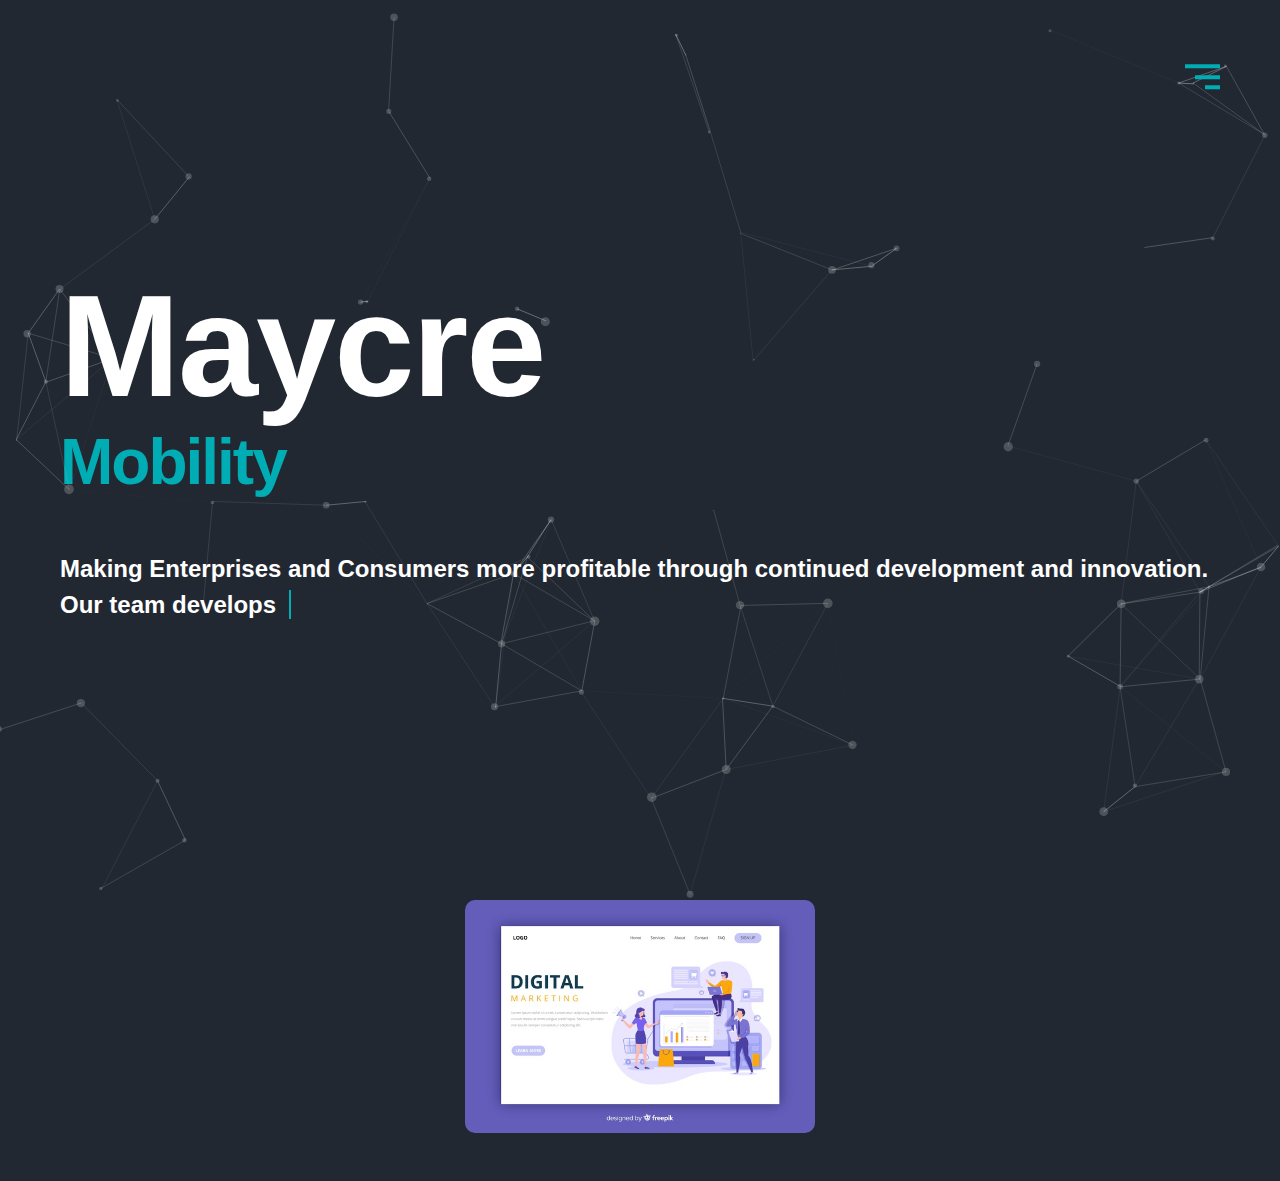
<file: index.html>
<!DOCTYPE html >
<html lang="en">
<head>
    <meta charset="utf-8">
    <meta name="viewport" content="width=device-width, initial-scale=1">
    <link rel="stylesheet" href="./css/bootstrap.min.css">
    <link rel="stylesheet" href="./css/index.css">
</head>
<body>
    <div id="wrapper">

        <div class="menu-toggler">
            <div class="circle menu-icon">
              <span class="line top"></span>
              <span class="line middle"></span>
              <span class="line bottom"></span>
            </div>
        </div>
        <div class="menu">
            <div class="row h-100">
                <div class="col-lg-6">
                    <div class="items">
                        <ul>
                            <li><a href="./index.html">Home</a></li>
                            <li><a href="./about.html">About Us</a></li>
                            <li><a href=""> Contact Us</a></li>
                        </ul>
                    </div>
                </div>
            </div>
            
        </div>

        <div class="main-title">
            <div>
                <h1>Maycre</h1>
                <p>Making Enterprises and Consumers more profitable through continued development and innovation.  <br/>
                Our team develops &nbsp;<span id="typed" class="font-weight-bold"></span><span class="cursor"></span></p>
            </div>
        </div>     

        <section>
            <div class="container mb-5">
                <div class="row justify-content-center">
                    <div class="col-lg-4">
                        <a class="work" href="./grocerydistrict.html">
                            <img src="./img/proj1.jpg" alt="">
                            <div class="description">
                                <h5>GroceryDistrict</h5>
                                <p>Ecommerce</p>
                            </div>
                        </a>
                    </div>
                </div>
            </div>
        </section>
    </div>
    <div  id="particles-js"></div>

    <script src="./js/jquery-3.4.1.min.js"></script>
    <script src="./js/bootstrap.min.js"></script>
    <script src="./js/popper.min.js"></script>
    <script src="./js/typingEffect.js"></script>
    <script src="./js/particles/particles.min.js"></script>
    <script src="./js/particles/app.js"></script>
    <script>
        $(document).ready(function(){

            $('.menu-toggler').on('click',function(){
                $('.menu-icon').toggleClass('close-btn');
                $('.menu').toggleClass('active');
                $(this).toggleClass('position-fixed');
            });

        });
        
        $('#typed').typing({
            strings: ['E-commerce Websites.','Blog Sites.','Personal Websites.'],
            color:'#00adb5',
            typingColor:'#00adb5',
            stringStartDelay: 0,
            loopCount: 999,
            cursorChar: '<span style="border:1.5px solid #00adb5" />',
            typingOpacity: '0',
            typeDelay: 70,
        });
    </script>
</body>
</html>
</file>
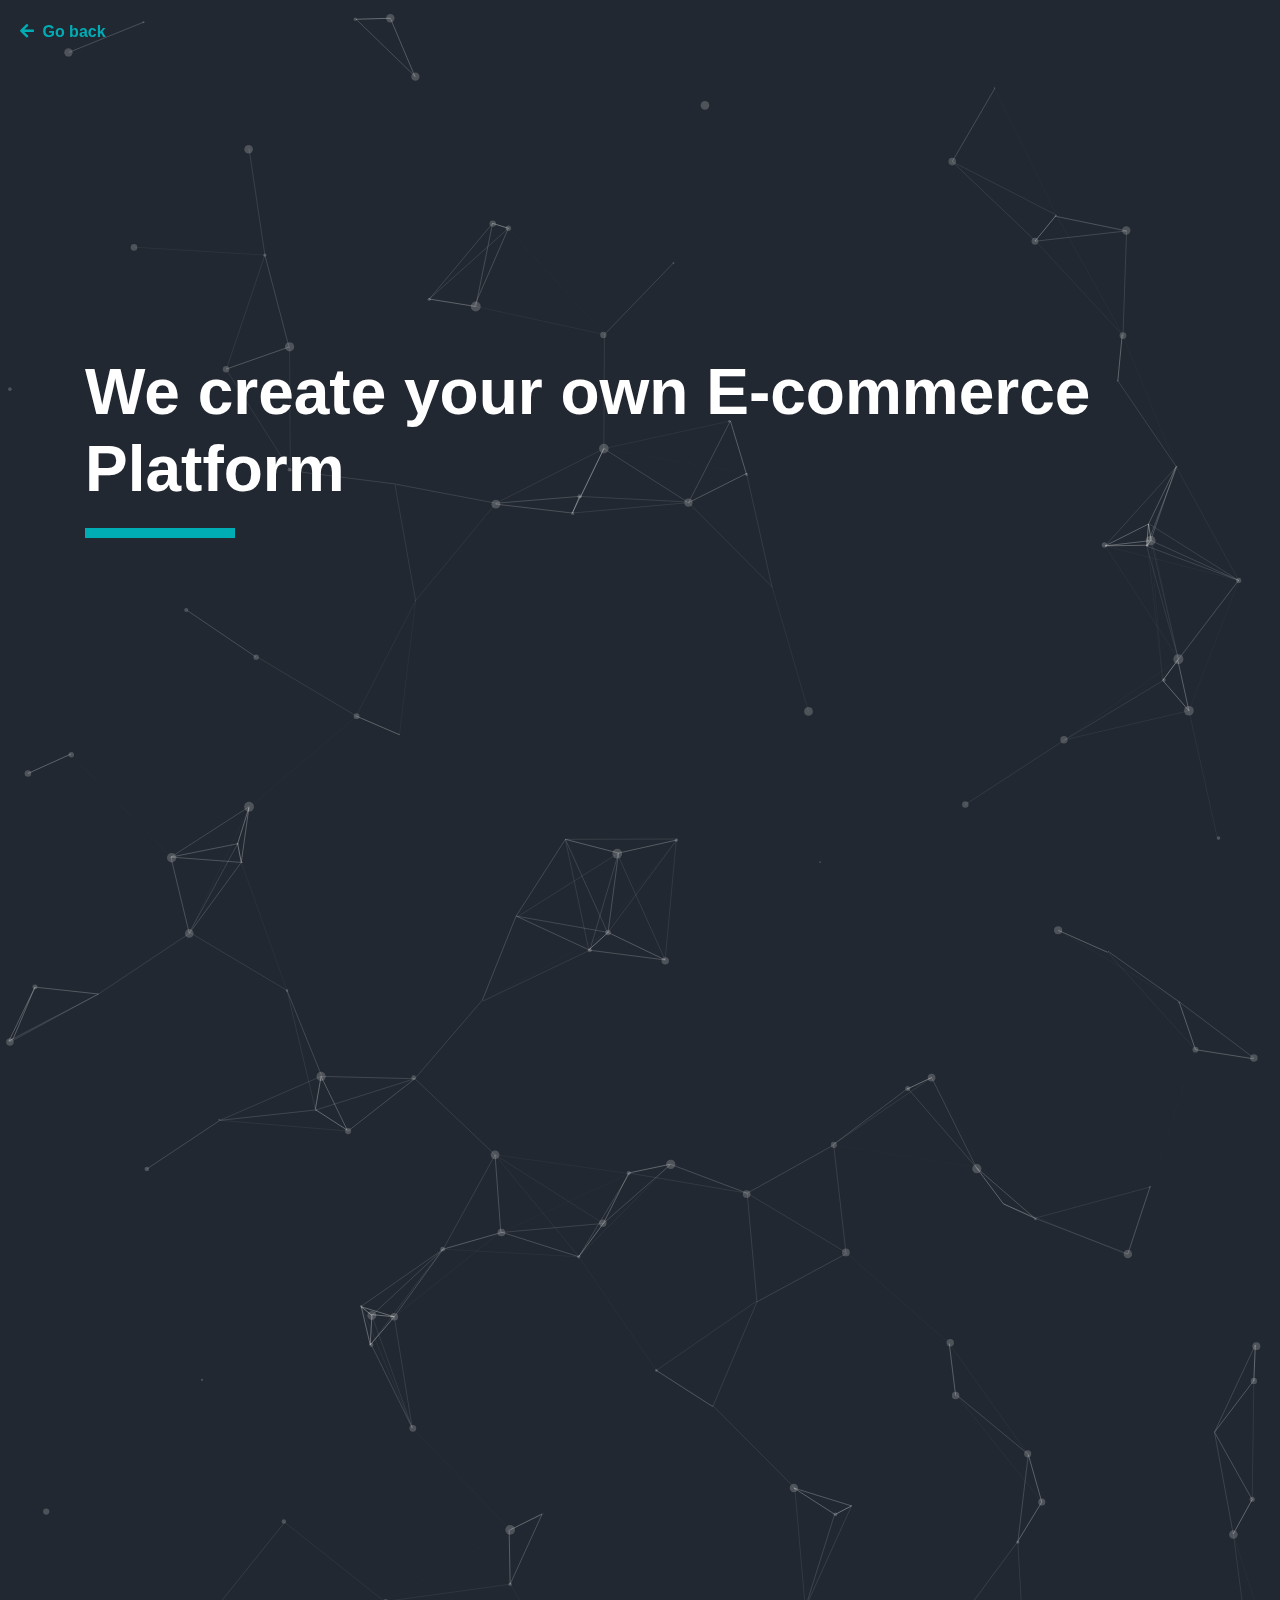
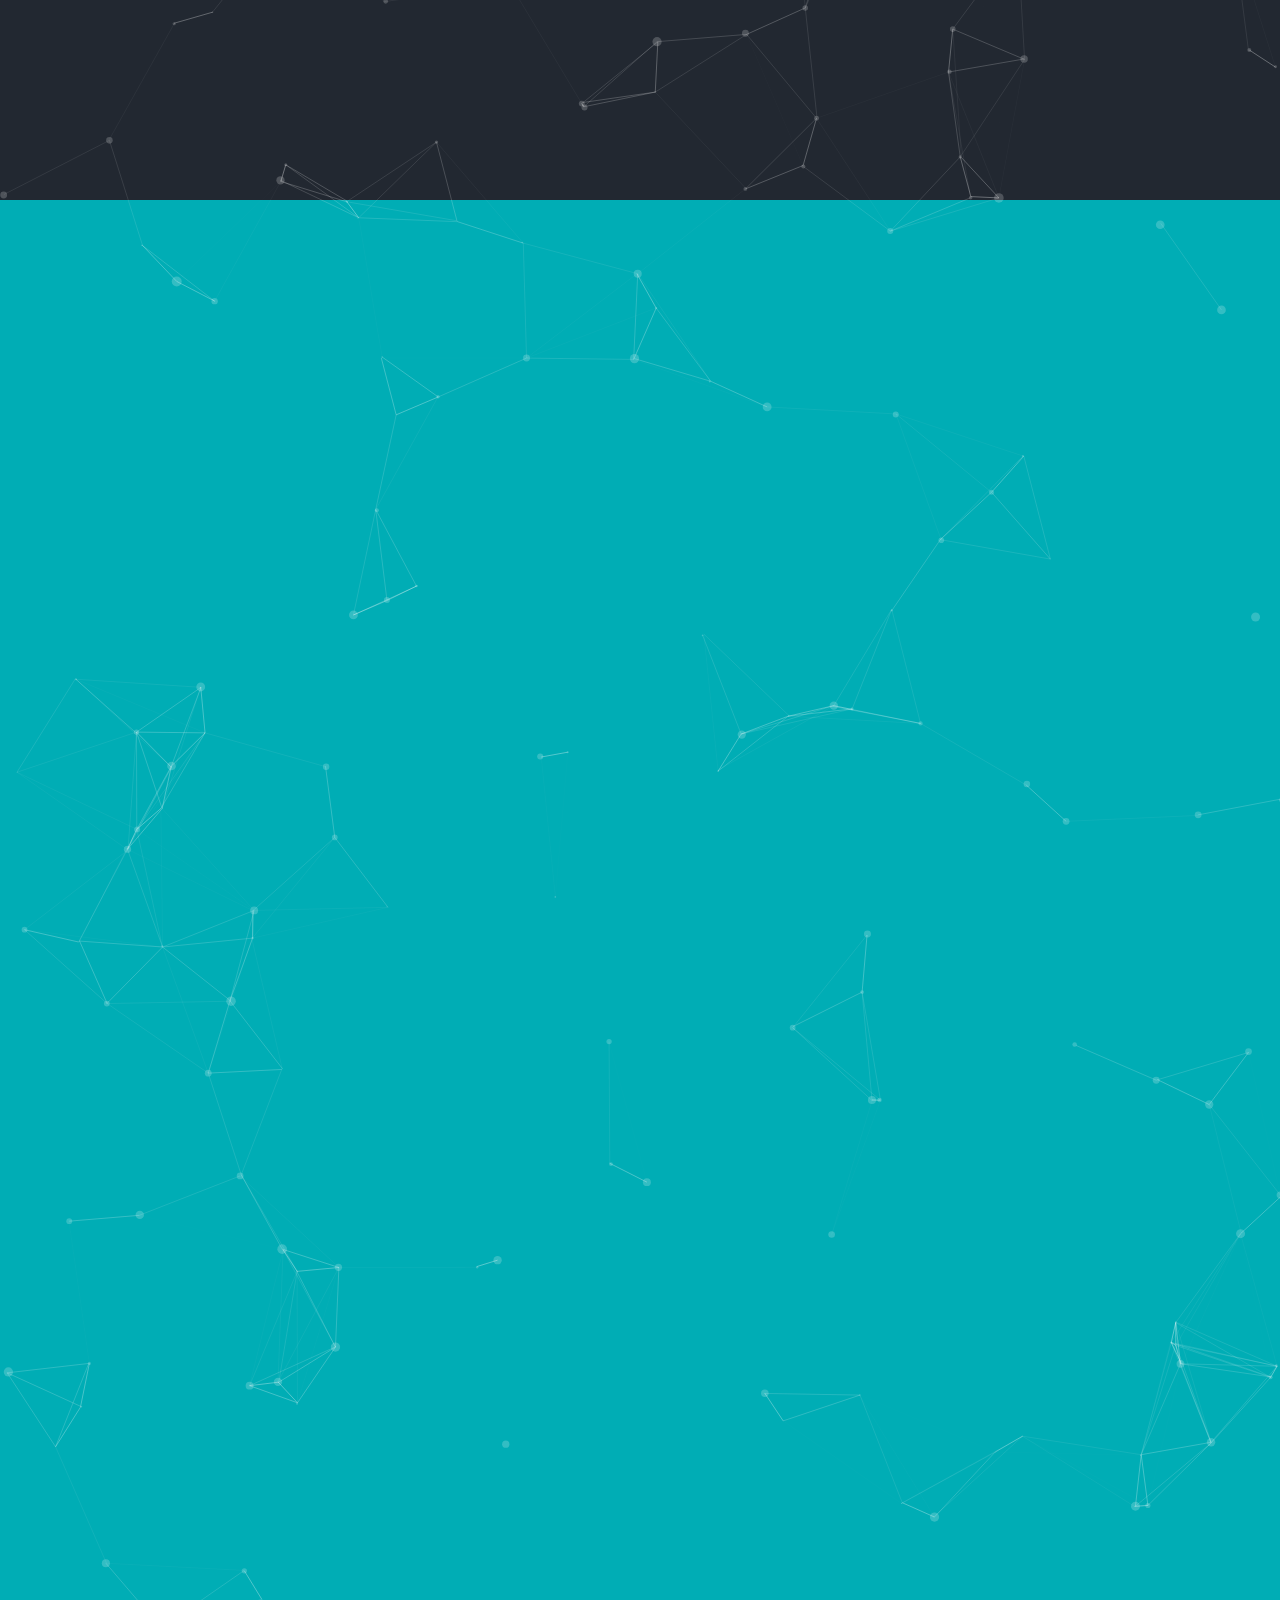
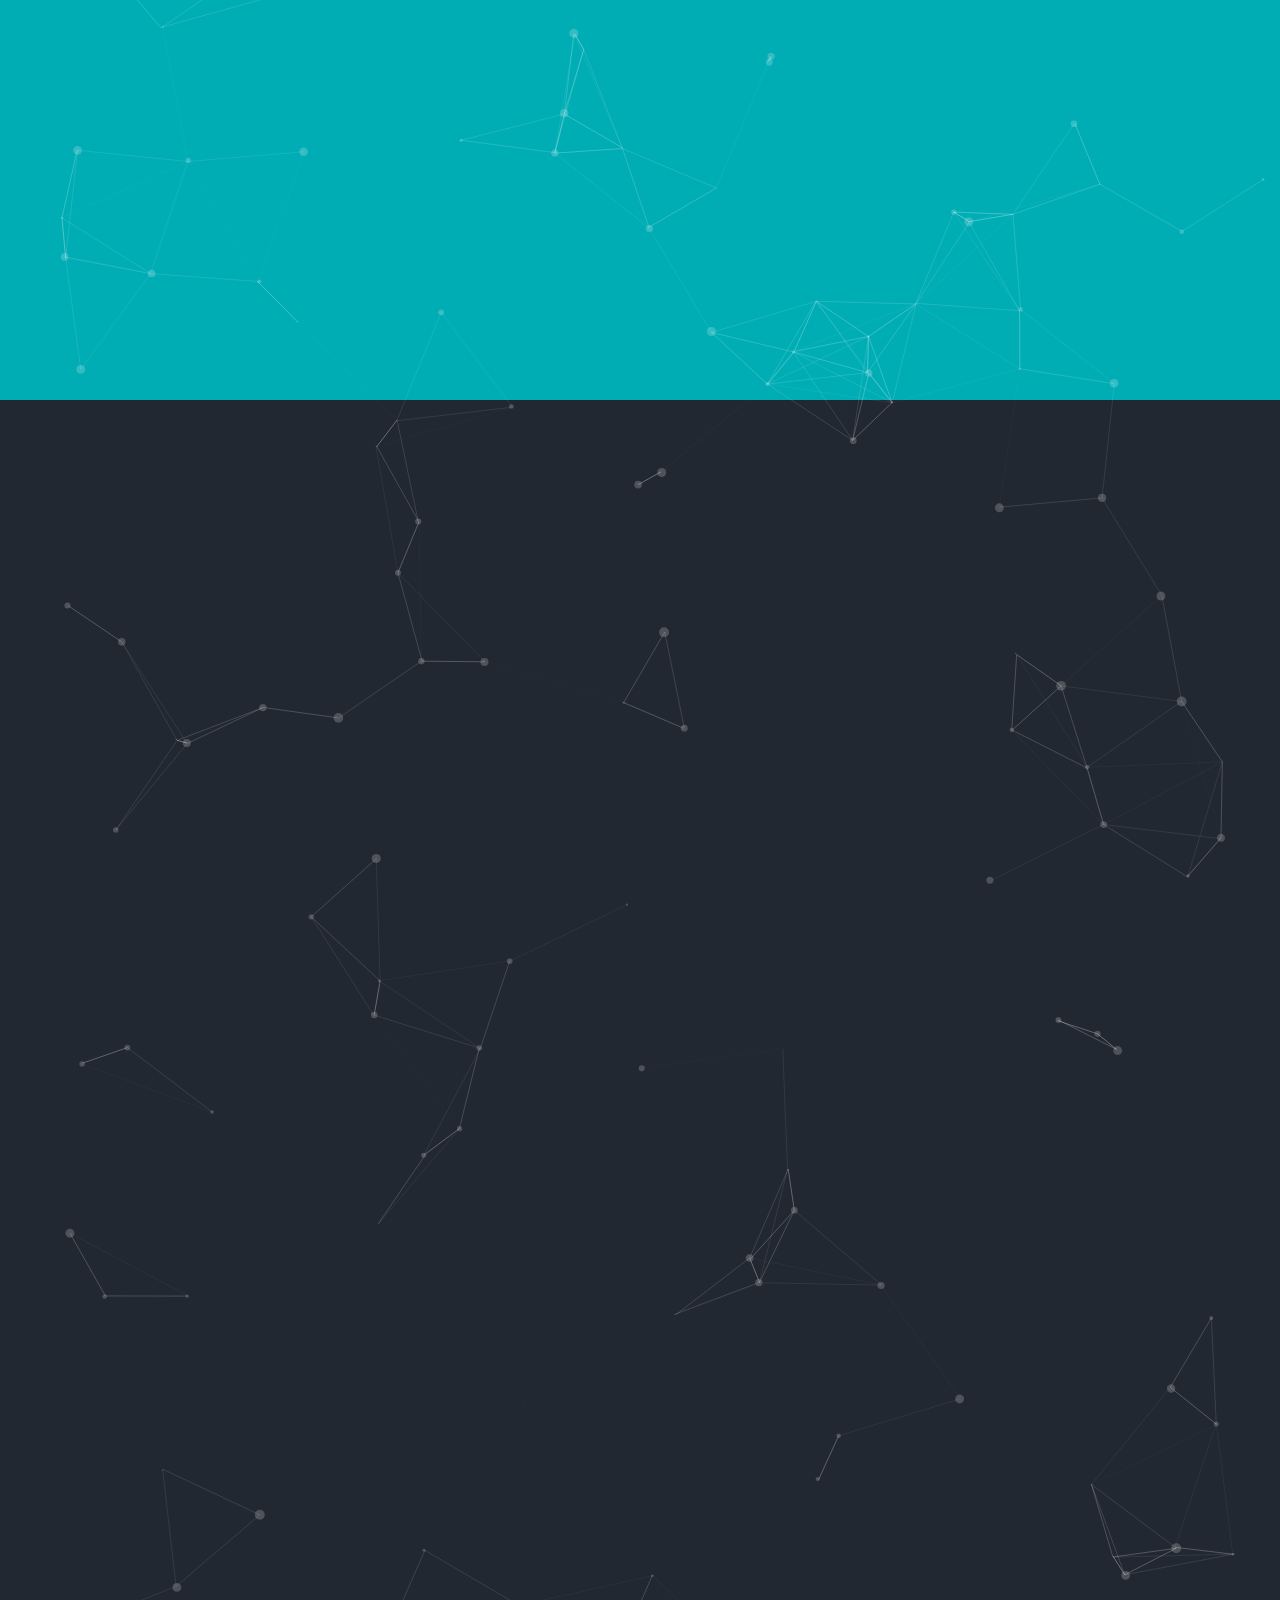
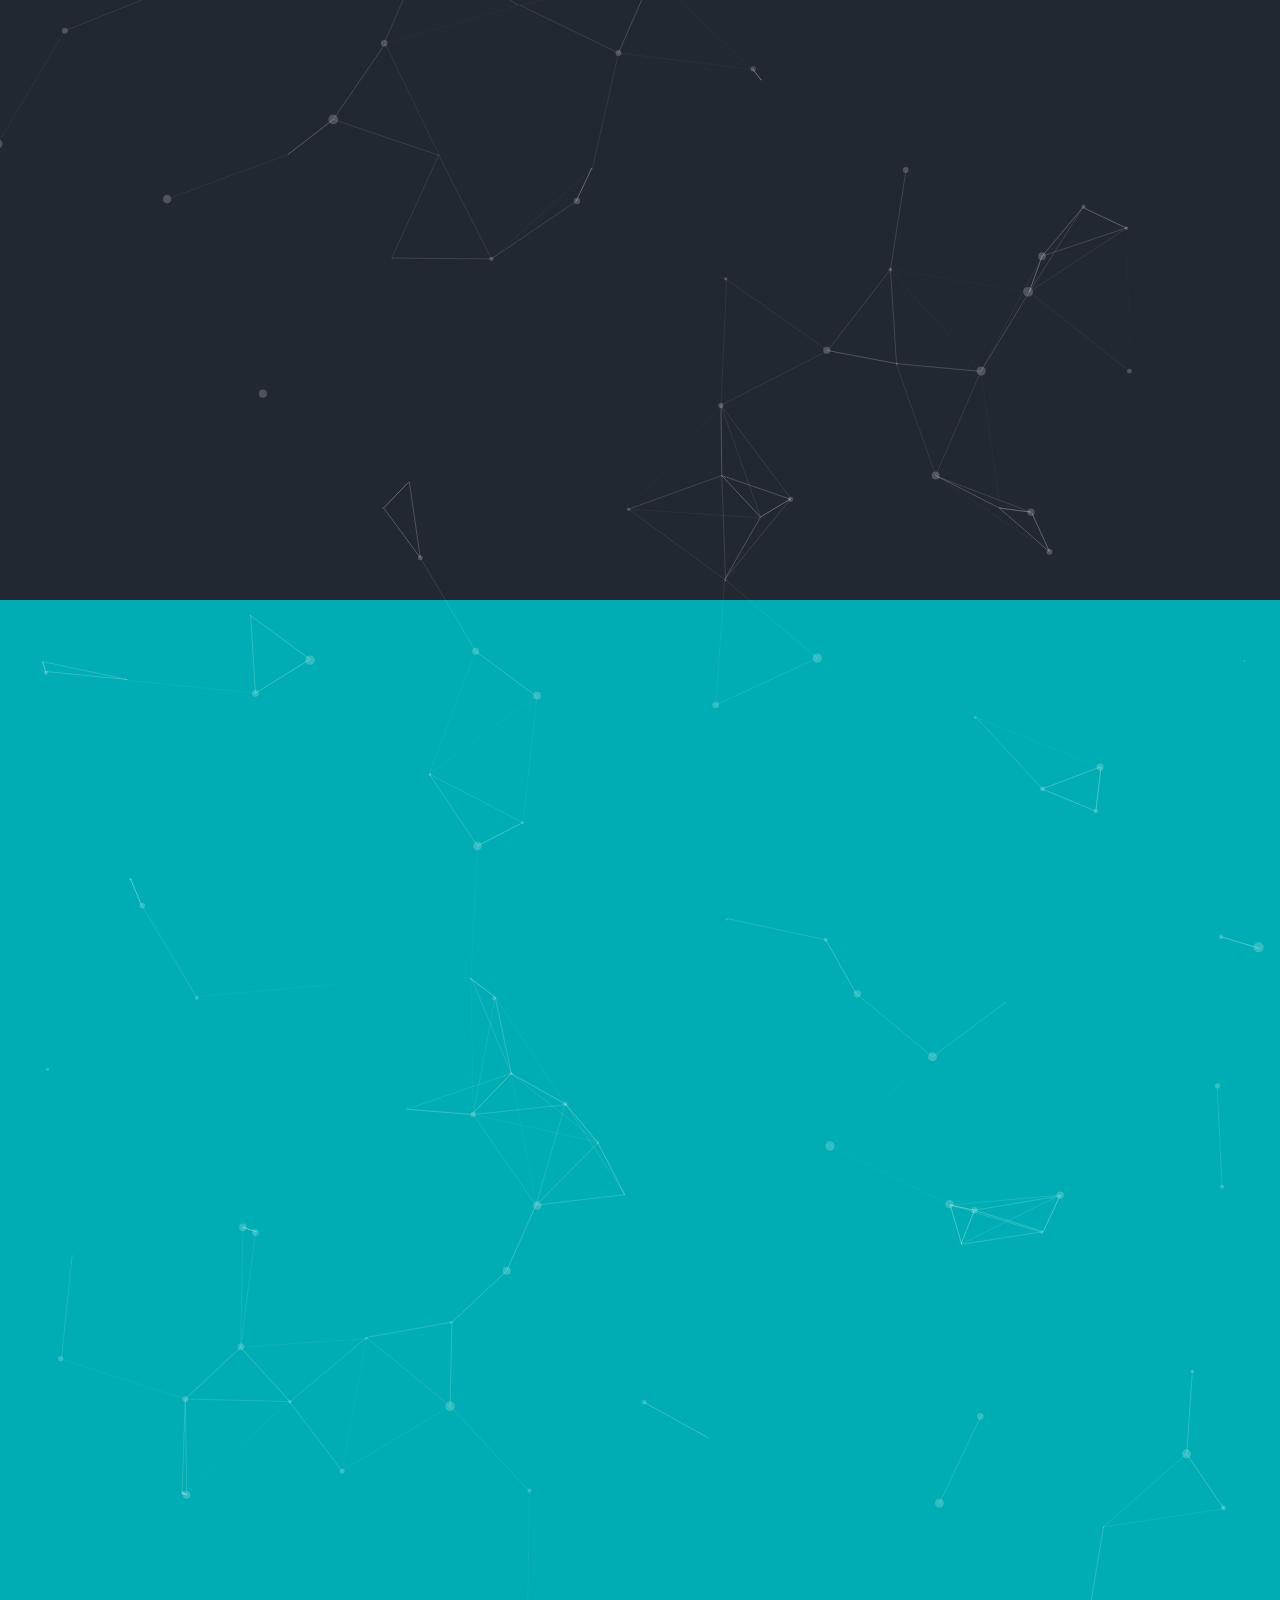
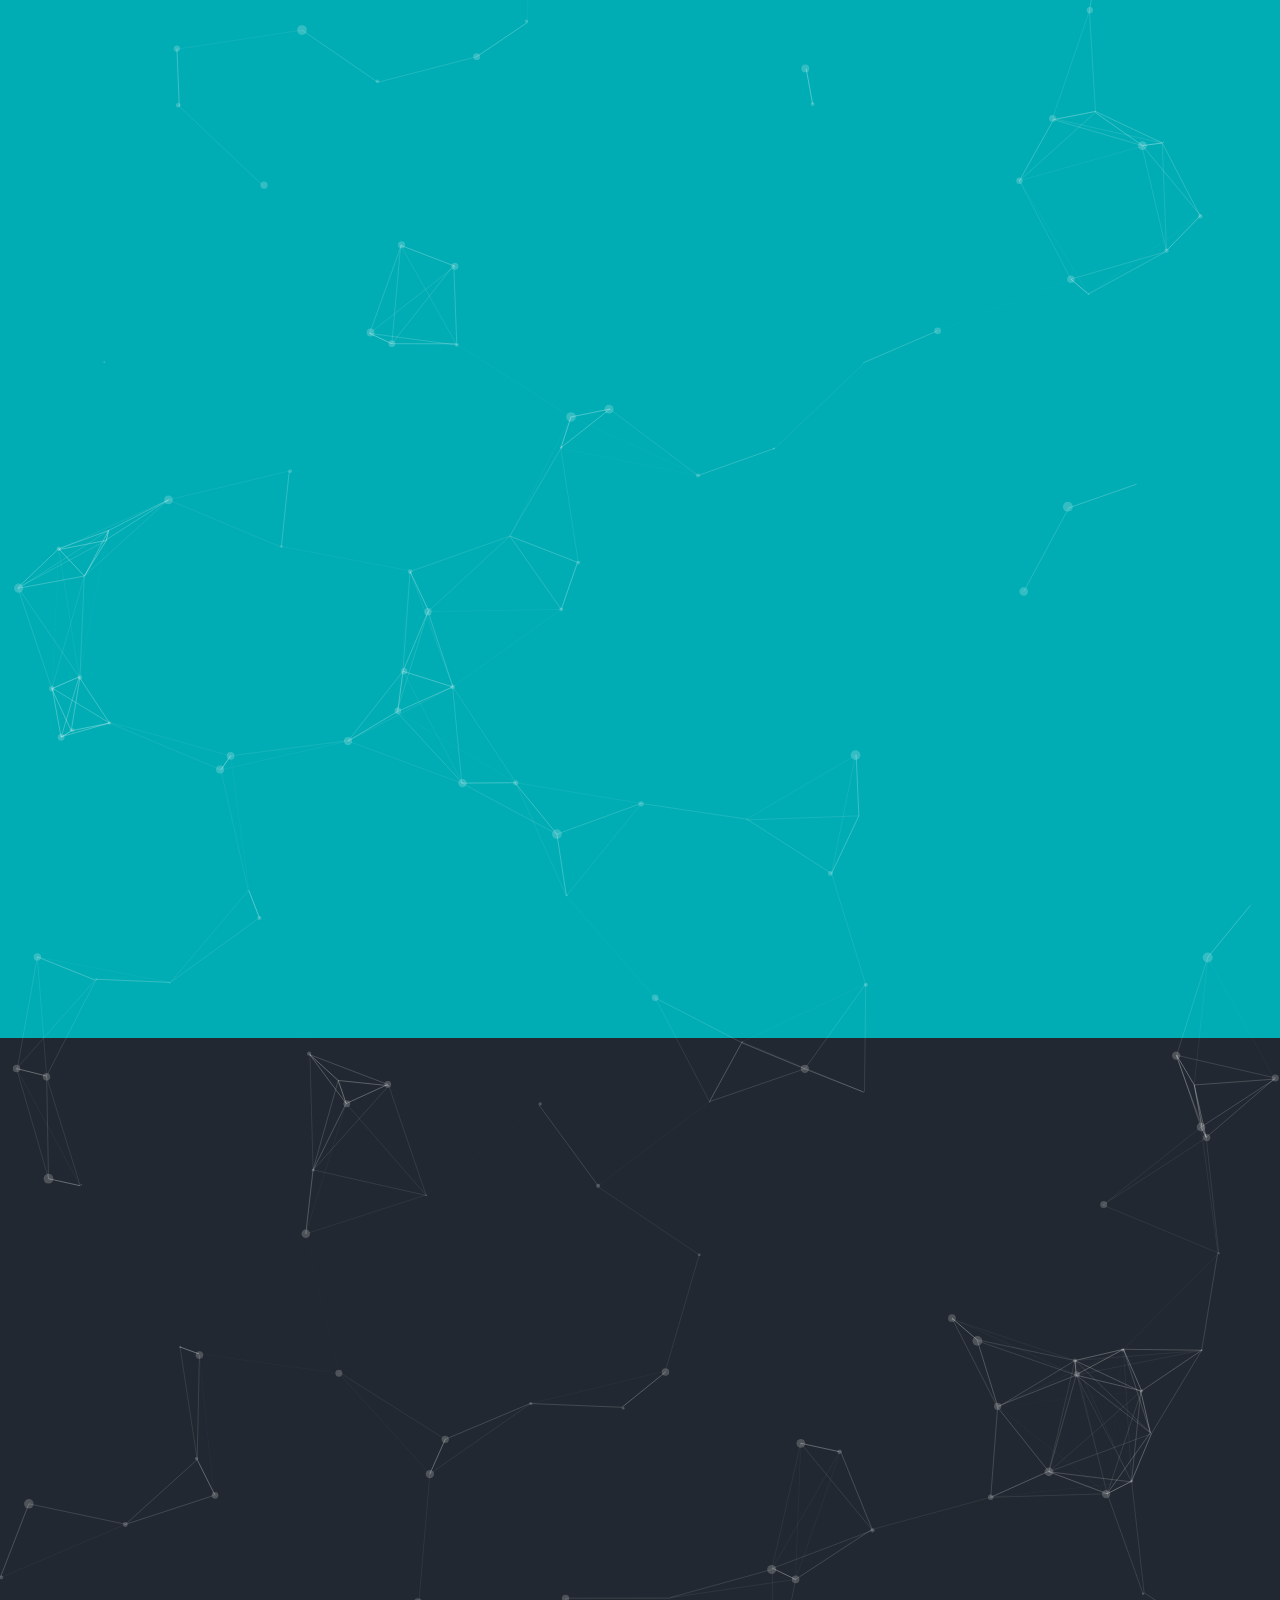
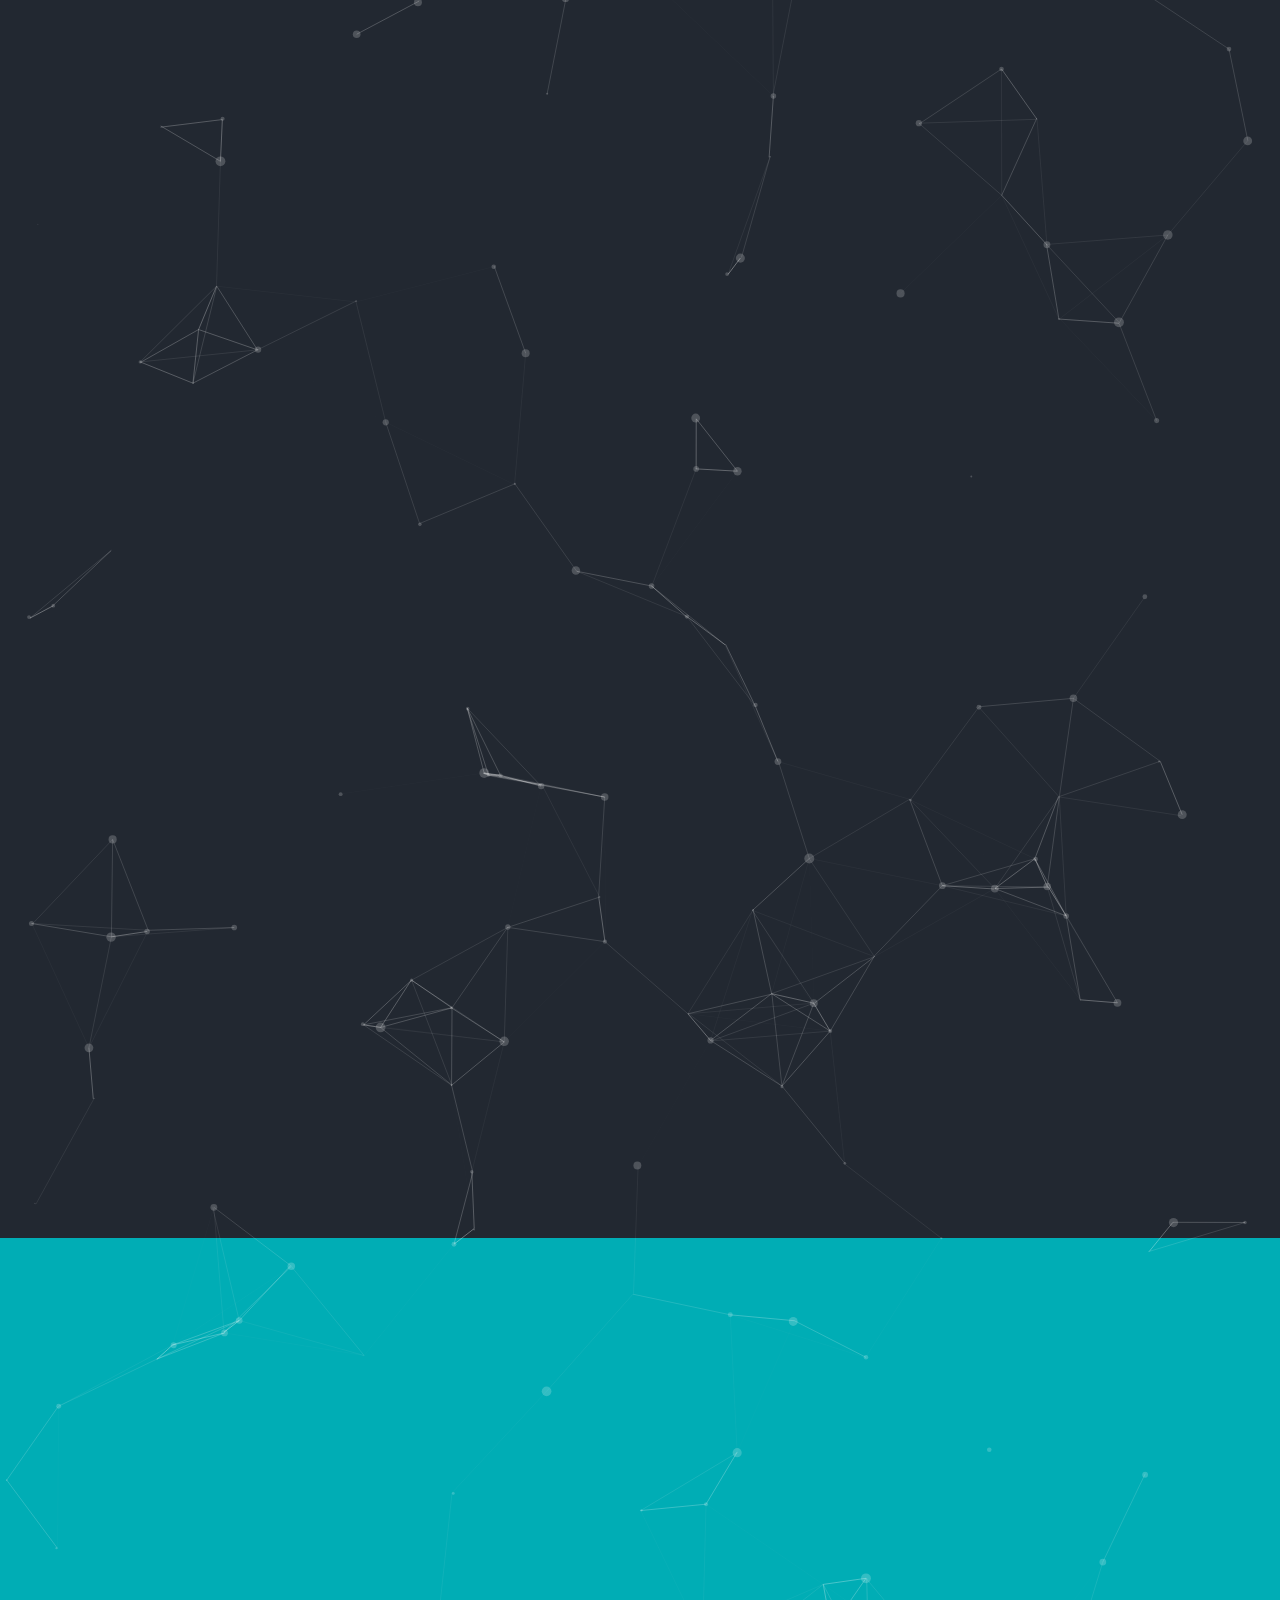
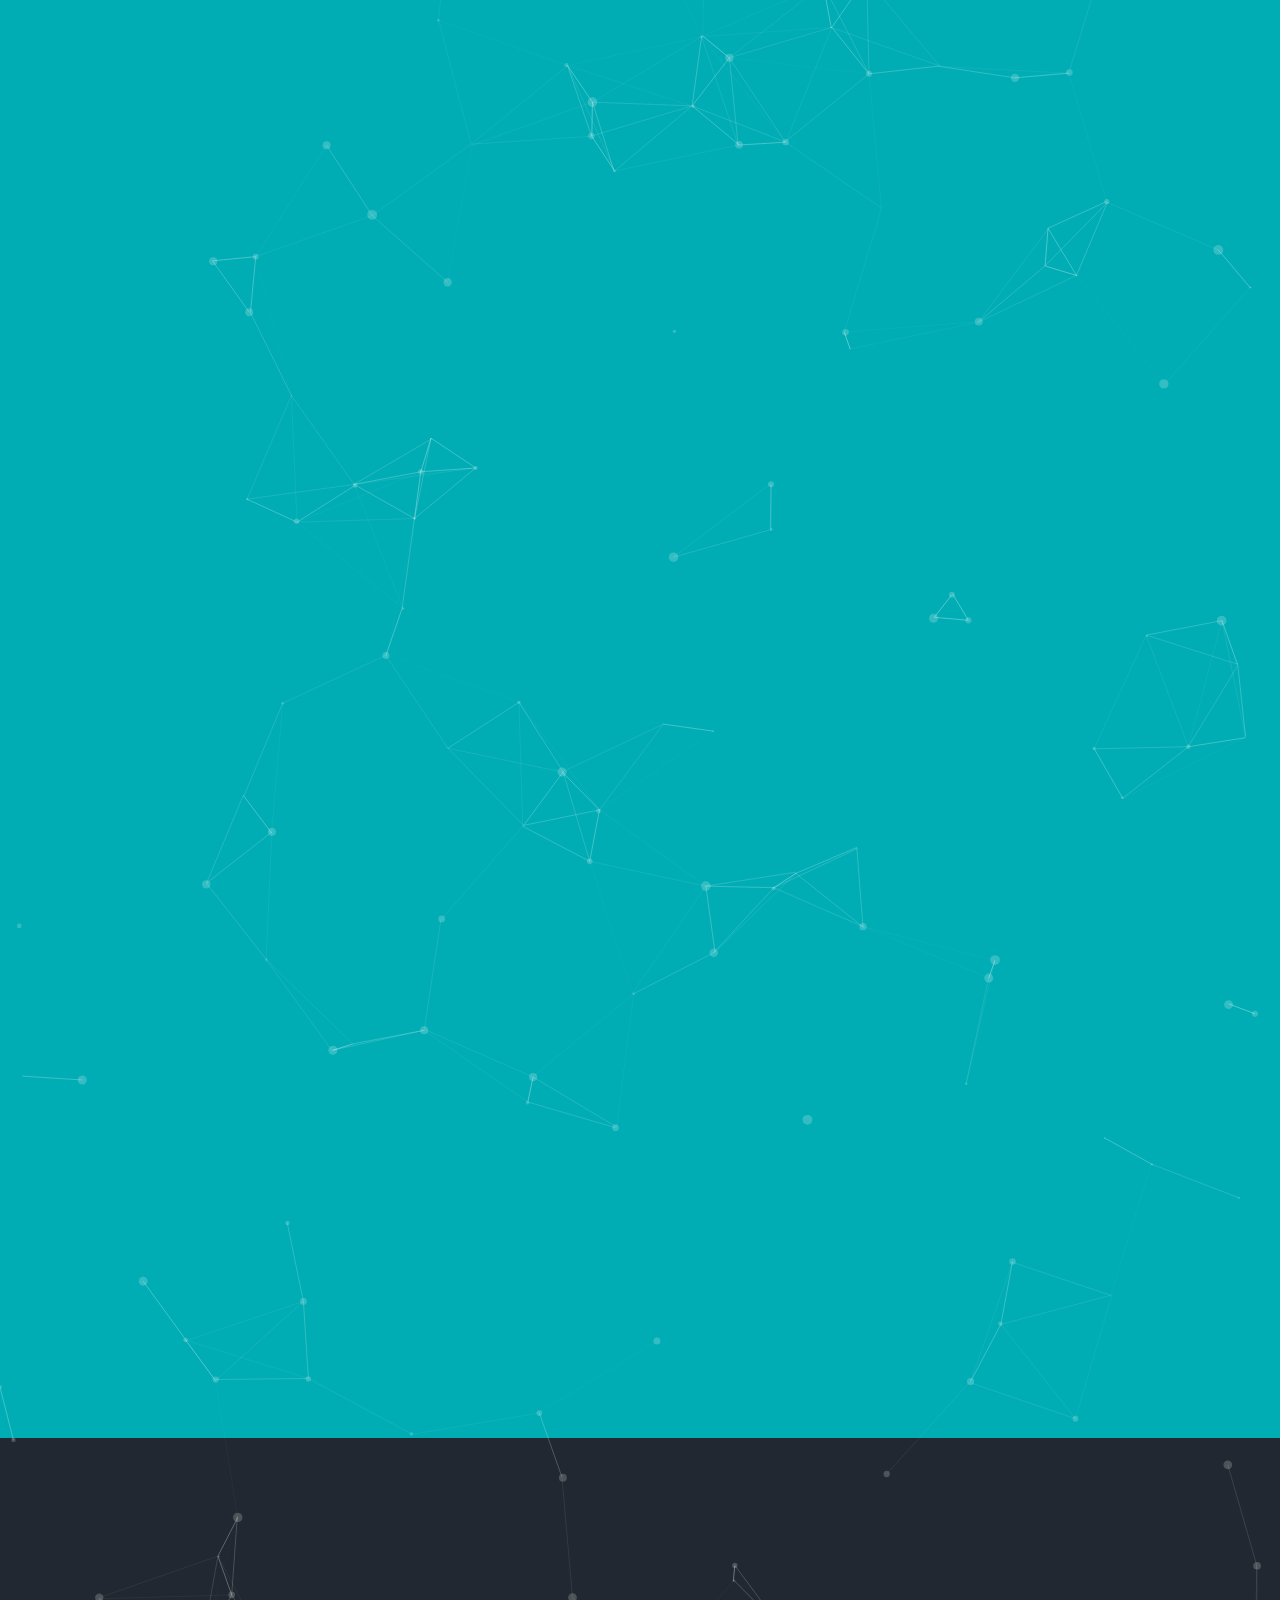
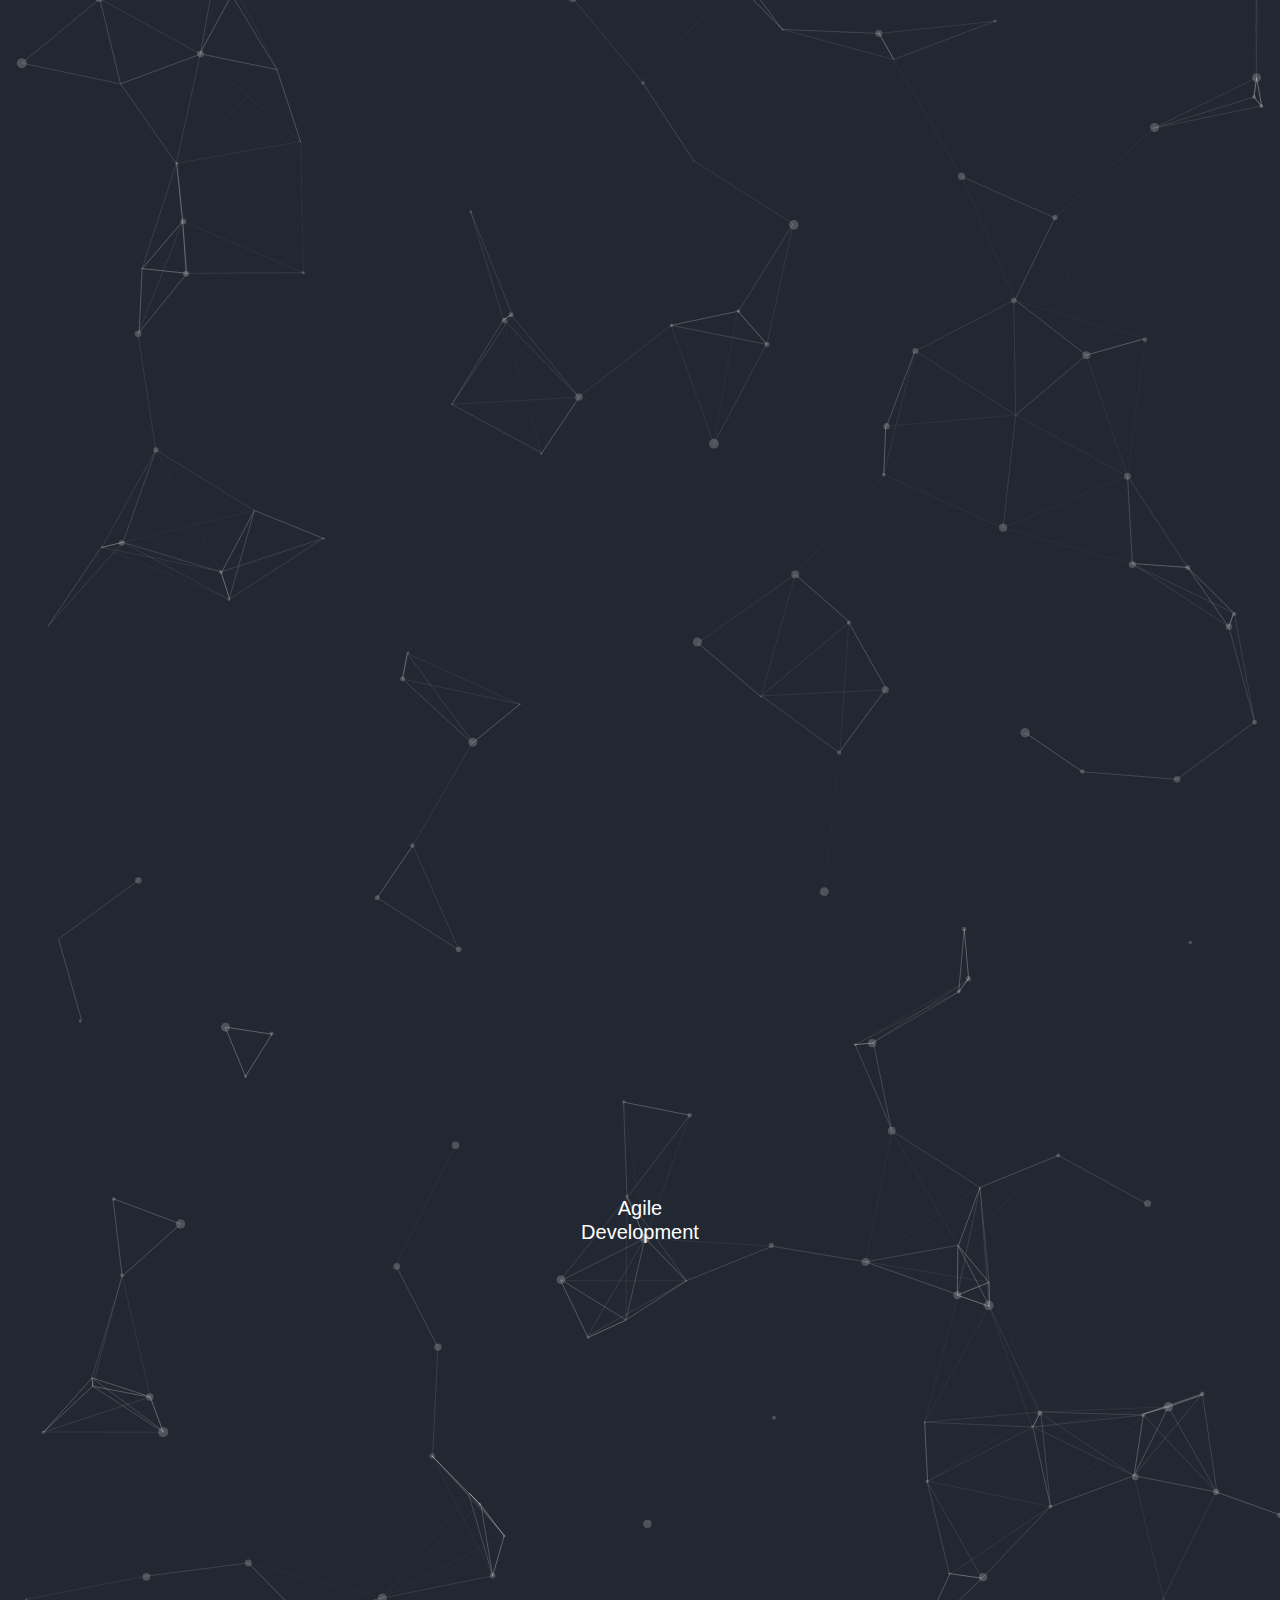
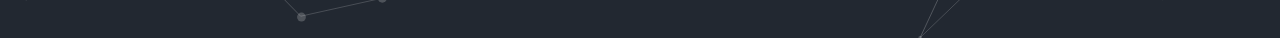
<file: grocerydistrict.html>
<!DOCTYPE html >
<html lang="en">
<head>
    <meta charset="utf-8">
    <meta name="viewport" content="width=device-width, initial-scale=1">
    <link rel="stylesheet" href="./css/bootstrap.min.css">
    <link rel="stylesheet" href="https://unpkg.com/aos@2.3.0/dist/aos.css">
    <link rel="stylesheet" href="https://cdnjs.cloudflare.com/ajax/libs/font-awesome/5.11.2/css/all.min.css">
    <link rel="stylesheet" href="./css/index.css">
</head>
<body>
    
    <div class="slider d-none">
        <a href="#" id="page_up"><i class="fas fa-arrow-up"></i></a>
        <a href="#" id="page_down"><i class="fas fa-arrow-down"></i></a>
    </div>

    <a href="./index.html" class="go-back"><i class="fas fa-arrow-left mr-1"></i> Go back</a>

    <div id="wrapper">
        <section class="slide">
            <div class="container">
                <div  data-aos="zoom-in-right">
                    <h1>We create your own E-commerce Platform</h1>
                </div>
            </div>
        </section>

        <section class="slide">
            <div class="container">
                <div class="row">
                    <div class="col-lg-12 py-5">
                        <h2 data-aos="zoom-in-left">Domain Creation</h2>
                        <p data-aos="zoom-in-left" data-aos-delay="300" >We create your own domain, e-commerceplatform and customize its themes accordingto company colors and branding.</p>
                    </div>
                    <div class="col-lg-12 py-5 text-right">
                        <h2 data-aos="zoom-in-right">Security Logins and Pass Codes</h2>
                        <p data-aos="zoom-in-right" data-aos-delay="300" >We create and generate the platform logins andSecurity pass codes to be assigned on designated personnel chosen by your company.</p>
                    </div>
                </div>
            </div>
        </section>

        <section class="slide bg-blue">
            <div class="container">
                <h1 data-aos="fade-right">We Orient and Train your Team</h1>
            </div>
        </section>

        <section class="slide bg-blue">
            <div class="container">
                <div class="row">
                    <div class="col-lg-12 py-5">
                        <h2 data-aos="fade-left">System Orientation & Training</h2>
                        <p data-aos="fade-left" data-aos-delay="300" >We train your assigned team for them to get familiar on how the platform works..</p>
                    </div>
                    <div class="col-lg-12 py-5 text-right">
                        <h2 data-aos="fade-right">Team Assignments</h2>
                        <p data-aos="fade-right" data-aos-delay="300" >We will assist in the assignment of work departments specifically on their functions and roles.</p>
                    </div>
                    <div class="col-lg-12 py-5">
                        <h2 data-aos="fade-left">Assignment of Logins and Pass Codes</h2>
                        <p data-aos="fade-left" data-aos-delay="300" >The designated personnel will be provided by their personal Logins and Pass codes in which is strictly confidential.</p>
                    </div>
                </div>
            </div>
        </section>

        <section class="slide">
            <div class="container">
                <h1 data-aos="zoom-out-right">We Conduct Operations simulations</h1>
            </div>
        </section>

        <section class="slide">
            <div class="container">
                <div class="row">
                    <div class="col-lg-12 py-5">
                        <h2 data-aos="zoom-out-left">Order Simulations</h2>
                        <p data-aos="zoom-out-left" data-aos-delay="300" >We train the assigned team on how to handle
                            orders from accepting and transitioning it for
                            preparations team</p>
                    </div>
                    <div class="col-lg-12 py-5 text-right">
                        <h2 data-aos="zoom-out-right">Preparation Simulations</h2>
                        <p data-aos="zoom-out-right" data-aos-delay="300" >We train the assigned team on how to accept,
                            navigate and transition the assembled orders
                            for checking and assignment of riders</p>
                    </div>
                    <div class="col-lg-12 py-5">
                        <h2 data-aos="zoom-out-left">Fulfillment Simulations</h2>
                        <p data-aos="zoom-out-left" data-aos-delay="300" >We train the assigned team on how to accept,
                            navigate and transition the assembled orders
                            for checking and assignment of riders</p>
                    </div>
                </div>
            </div>
        </section>

        <section class="slide bg-blue">
            <div class="container">
                <h1 data-aos="fade-up">We Assign POC’s,System support and acct. management</h1>
            </div>
        </section>

        <section class="slide bg-blue">
            <div class="container">
                <div class="row">
                    <div class="col-lg-12 py-5">
                        <h2 data-aos="fade-up">Assignment of POC’s and Escalation
                            procedures</h2>
                        <p data-aos="fade-up" data-aos-delay="300" >The creation of a structured escalation matrix
                            is to provide a systematic approach in
                            handling issues. The identification of individual
                            scope of work and jurisdiction is properly
                            identified to ensure smooth execution of tasks.</p>
                    </div>
                    <div class="col-lg-12 py-5 text-right">
                        <h2 data-aos="fade-up">Creation of the Chat support for
                            aftersales and operational support</h2>
                        <p data-aos="fade-up" data-aos-delay="300" >Aside from the Operations Hotline, we will also
                            provide a Chat support to help and assist the
                            company’s team once they encounter any
                            issues or problems. We will also be assigning an
                            email service to keep track of reports for proper
                            accountability.</p>
                    </div>
                    <div class="col-lg-12 py-5">
                        <h2 data-aos="fade-up">Creation and synchronization of
                            reports for accounting</h2>
                        <p data-aos="fade-up" data-aos-delay="300" >Orientation on accounting reports and email
                            assignments for billing procedures and Hotline support hours: collections.</p>
                    </div>
                </div>
            </div>
        </section>

        <section class="slide">
            <div class="container">
                <h1 data-aos="flip-up">We share real time
                    reports on daily sales
                    and productivity</h1>
            </div>
        </section>

        <section class="slide">
            <div class="container">
                <div class="row">
                    <div class="col-lg-12 py-5">
                        <h2 data-aos="flip-up">Manage</h2>
                        <ul data-aos="flip-up" data-aos-delay="300" >
                            <li>We manage the e-commerce
                                platform</li>
                            <li>We manage the Mobile app</li>
                        </ul>
                    </div>
                    <div class="col-lg-12 py-5 text-right">
                        <h2 data-aos="flip-up">Monitor</h2>
                        <ul data-aos="flip-up" data-aos-delay="300" >
                            <li>We monitor sales and
                                fulfillment</li>
                            <li>Monitor statistics to help
                                funnel helpful data for
                                management reporting and
                                data analytics</li>
                        </ul>
                    </div>
                    <div class="col-lg-12 py-5">
                        <h2 data-aos="flip-up">Automate</h2>
                        <ul data-aos="flip-up" data-aos-delay="300" >
                            <li>We automate SEO to help
                                boost visual presence in the
                                web and social media.</li>
                            <li>Set email templates to be
                                used by your reports team in
                                sending in daily, weekly and
                                monthly reports.</li>
                        </ul>
                    </div>
                </div>
            </div>
        </section>

        <section class="slide bg-blue">
            <div class="container">
                <h1 data-aos="fade-down">What Company gets</h1>
            </div>
        </section>

        <section class="slide bg-blue">
            <div class="container">
                <div class="row">
                    <div class="col-lg-6 py-5">
                        <h3 data-aos="fade-down" data-aos-delay="300">A state of the Art e-
                            commerce platform.</h3>
                    </div>
                    <div class="col-lg-6 py-5">
                        <h3 data-aos="fade-down" data-aos-delay="700">An attractive, efficient
                            and reliable website
                            with a mobile app.</h3>
                    </div>
                    <div class="col-lg-6 py-5">
                        <h3 data-aos="fade-down" data-aos-delay="1100">A competitive edge in
                            retail sales technology.</h3>
                    </div>
                    <div class="col-lg-6 py-5">
                        <h3 data-aos="fade-down" data-aos-delay="1500">A cost efficient way of increasing sales
                            without much of the financial risk &
                            with a reliable IT company partner
                            support.</h3>
                    </div>
                </div>
            </div>
        </section>

        <section class="slide">
            <div class="container text-center">
                <h2 data-aos="zoom-in">Components of the Team</h2>
                <div class="row mt-5">
                    <div class="col-lg-3">
                        <div class="card shadow team-card" data-aos="fade-up" data-aos-delay="300">
                            <div class="card-body">
                                <i class="fas fa-user-secret fa-5x d-block mb-3"></i>
                                <h5>Team Lead</h5>
                                <div class="row mt-2">
                                    <div class="col-2 mb-1">
                                        <i class="fas fa-angle-double-right"></i>
                                    </div>
                                    <div class="col-10 text-left mb-1">
                                        <p>Responsible for coaching,
                                            developing and
                                            supervising the team.</p> 
                                    </div>

                                    <div class="col-2 mb-1">
                                        <i class="fas fa-angle-double-right"></i>
                                    </div>
                                    <div class="col-10 text-left mb-1">
                                        <p>Responsible for checking
                                            and validating orders.</p> 
                                    </div>

                                    <div class="col-2 mb-1">
                                        <i class="fas fa-angle-double-right"></i>
                                    </div>
                                    <div class="col-10 text-left mb-1">
                                        <p>Updates inventory of the
                                            products on the platform.</p>
                                    </div>

                                    <div class="col-2 mb-1">
                                        <i class="fas fa-angle-double-right"></i>
                                    </div>
                                    <div class="col-10 text-left mb-1">
                                        <p>Assigns customer orders
                                            for delivery.</p>
                                    </div>

                                    <div class="col-2 mb-1">
                                        <i class="fas fa-angle-double-right"></i>
                                    </div>
                                    <div class="col-10 text-left mb-1">
                                        <p>Ensures fulfillment of
                                            orders and payment.</p>
                                    </div>
                                </div>
                            </div>
                        </div>
                    </div>
                    <div class="col-lg-3">
                        <div class="card shadow team-card" data-aos="fade-up" data-aos-delay="600">
                            <div class="card-body">
                                <i class="fas fa-users fa-5x d-block mb-3"></i>
                                <h5>Support Crew</h5>
                                <div class="row">
                                    <div class="col-2 mb-1">
                                        <i class="fas fa-angle-double-right"></i>
                                    </div>
                                    <div class="col-10 text-left mb-1">
                                        <p>Responsible for preparing
                                            the orders of the
                                            customers.</p> 
                                    </div>
    
                                    <div class="col-2 mb-1">
                                        <i class="fas fa-angle-double-right"></i>
                                    </div>
                                    <div class="col-10 text-left mb-1">
                                        <p>Responsible for checking
                                            and ensuring quality of
                                            the goods on each
                                            assembly before it is
                                            endorsed for delivery
                                            assignment by the TL.</p> 
                                    </div>
                                </div>
                            </div>
                        </div>
                    </div>
                    <div class="col-lg-3">
                        <div class="card shadow team-card" data-aos="fade-up" data-aos-delay="900">
                            <div class="card-body">
                                <i class="fas fa-motorcycle fa-5x d-block mb-3"></i>
                                <h5>Riders</h5>

                                <div class="row">
                                    <div class="col-2 mb-1">
                                        <i class="fas fa-angle-double-right"></i>
                                    </div>
                                    <div class="col-10 text-left mb-1">
                                        <p>Accepts validated orders
                                            from the TLs.</p> 
                                    </div>

                                    <div class="col-2 mb-1">
                                        <i class="fas fa-angle-double-right"></i>
                                    </div>
                                    <div class="col-10 text-left mb-1">
                                        <p>Validates each order by
                                            their unique assigned
                                            pass code before delivery.</p> 
                                    </div>

                                    <div class="col-2 mb-1">
                                        <i class="fas fa-angle-double-right"></i>
                                    </div>
                                    <div class="col-10 text-left mb-1">
                                        <p>Delivers orders door to
                                            door to customers.</p> 
                                    </div>

                                    <div class="col-2 mb-1">
                                        <i class="fas fa-angle-double-right"></i>
                                    </div>
                                    <div class="col-10 text-left mb-1">
                                        <p>Collects COD payments of
                                            the customers.</p> 
                                    </div>

                                    <div class="col-2 mb-1">
                                        <i class="fas fa-angle-double-right"></i>
                                    </div>
                                    <div class="col-10 text-left mb-1">
                                        <p>Remits payments to the
                                            assigned cashier.</p> 
                                    </div>
                                </div>
                            </div>
                        </div>
                    </div>
                    <div class="col-lg-3">
                        <div class="card shadow team-card" data-aos="fade-up" data-aos-delay="1200">
                            <div class="card-body">
                                <i class="fas fa-coins  fa-5x d-block mb-3"></i>
                                <h5>Cashier </h5>

                                <div class="row">

                                    <div class="col-2 mb-1">
                                        <i class="fas fa-angle-double-right"></i>
                                    </div>
                                    <div class="col-10 text-left mb-1">
                                        <p>Accepts riders collections.</p> 
                                    </div>

                                    <div class="col-2 mb-1">
                                        <i class="fas fa-angle-double-right"></i>
                                    </div>
                                    <div class="col-10 text-left mb-1">
                                        <p>Ensures accurate
                                            payments are remitted by
                                            each rider.</p> 
                                    </div>

                                    <div class="col-2 mb-1">
                                        <i class="fas fa-angle-double-right"></i>
                                    </div>
                                    <div class="col-10 text-left mb-1">
                                        <p>Updates system as
                                            collected.</p> 
                                    </div>
                                </div>
                            </div>
                        </div>
                    </div>
                </div>
            </div>
        </section>

        <section class="slide">
            <div class="container text-center">
                <h2 data-aos="fade-left">Setup Process</h2>
                <div  class="agile">
                    <h5>Agile <br/> Development</h5>
                    <img src="./img/wheel.png" alt="" data-aos="zoom-out">
                </div>
            </div>
        </section>
        <div  id="particles-js"></div>

        <script src="./js/jquery-3.4.1.min.js"></script>
        <script src="./js/bootstrap.min.js"></script>
        <script src="./js/popper.min.js"></script>
        <script src="./js/particles/particles.min.js"></script>
        <script src="./js/particles/app.js"></script>
        <script src="https://unpkg.com/aos@2.3.0/dist/aos.js"></script>
        <script src="./js/jquery.onepage-scroll.js"></script>
        <script ></script>
        <script>
        $(document).ready(function(){

            AOS.init({
                duration: 1200,
            });
		});
        </script>
    </div>
</body>
</html>
</file>
<file: css/index.css>
body{
    padding: 0;
    margin: 0;
	width:100%;
	height:100%;
    color: #fff;
    background-color: #222831;
}

.bg-blue{
    background-color: #00adb5;
    color: #fff;
}

.go-back{
    text-decoration: none !important;
    color: #00adb5;
    font-weight: 800;
    position: absolute;
    z-index: 7;
    margin: 20px;
    transition: 0.2s;
}

.go-back:hover{
    color: #08dae6;
}

#wrapper{
    position: relative;
    overflow: hidden;
}

.menu-toggler{
    position: absolute;
	cursor: pointer;
	display: block;
	margin: 60px 60px 0 0;
    transform: translateY(-5%);
    transition: 0.2s;
    z-index: 7;
    right: 0;
}

.menu-toggler .circle{
	width: 35px;
	height: 35px;
	position: relative;
}

.menu-toggler .circle .line{
	position: absolute;
	height: 4px;
	width: 100%;
	background-color: #00adb5;
    transition: all cubic-bezier(0.26,0.1,0.27,1.55) 0.35s;
    right: 0;
}

.menu-toggler .circle .top{
    top: 18%;
}

.menu-toggler .circle .middle{
    top: 48%;
    width: 25px;
}

.menu-toggler .circle .bottom{
    width: 15px;
	top: 78%;
}

.menu-toggler .menu-icon.close-btn .top{
	transform: rotate(45deg);
    top: 48%;
    width: 100%;
}

.menu-toggler .menu-icon.close-btn .middle,
.menu-toggler .menu-icon.close-btn .bottom{
	transform: rotate(-45deg);
    top: 48%;
    width: 100%;
}

.menu-toggler:hover .circle .middle,
.menu-toggler:hover .circle .bottom{
    width: 100%;
}

.menu.active{
    transform: translateX(0);
}

.menu.active .items ul li:nth-child(1){
    transform: translateX(0);
}

.menu.active .items ul li:nth-child(2){
    transform: translateX(0);
}

.menu.active .items ul li:nth-child(3){
    transform: translateX(0);
}

.menu{
    top: 0;
    left: 0;
    position: fixed;
    height: 100vh;
    width:100vw;
    background-color: #222831f1;
    z-index:6;
    transition: 0.4s ease-in-out;
    transform: translateX(100%);
}

.items{
    height: 100%;
    width: 100%;
    display: flex;
    align-items: center;
}

.items ul{
    list-style: none;
    padding-left: 100px;
    overflow: hidden;
}

.items ul li:nth-child(1){
    transform: translateX(150%);
    transition: 1s;
}

.items ul li:nth-child(2){
    transform: translateX(150%);
    transition: 0.9s;
}

.items ul li:nth-child(3){
    transform: translateX(150%);
    transition: 0.8s;
}

.items ul li a{
    text-decoration: none;
    color: #fff;
    font-size: 2.8rem;
    font-weight: 800;
    transition: 0.2s;
}

.items ul li a:hover{
    color: #08dae6;
}

.main-title{
    padding: 100px 60px;
    height: 100vh;
    display: flex;
    align-items: center;
}

.main-title h1{
    margin: 0;
    font-size: 9rem;
    font-weight: 800;
    letter-spacing: -2px;
}

.main-title h1:after{
    content: 'Mobility';
    font-size: 4rem;
    font-weight: 700;
    display: block;
    position: relative;
    top:-10px;
    color: #00adb5;
}

.main-title p{
    margin-top: 40px;
    font-size: 1.5rem;
    font-weight: 600;
}

#particles-js{
    position: absolute;
    width: 100%;
    height: 100%;
    top: 0;
    left: 0;
    z-index: 5;
}

.work{
    position: relative;
    display: flex;
    align-items: center;
    overflow: hidden;
    border-radius: 10px;
}

.work .description{
    position: absolute;
    bottom: 20%;
    left: 30px;
    color: #fff;
    z-index: 5;
}

.work .description h5{
    opacity: 0;
    transition: 0.4s;
    transform: translateY(-100%);
}

.work .description p{
    opacity: 0;
    transition: 0.4s;
    transform: translateY(100%);
}

.work:hover .description h5,
.work:hover .description p{
    opacity: 1;
    transform: translateY(0);
}

.work:after{
    content: '';
    position: absolute;
    width: 100%;
    height: 100%;
    top: 0;
    left: 0;
    background-color: #00adb59b;
    opacity: 0;
    transition: 0.2s;
}

.work:hover:after{
    opacity: 1;
}

.work img{
    width: 100%;
    transition: 0.2s;
}

.work:hover img{
    transform: scale(1.1);
}

.slider{
    position: fixed;
    top: 40%;
    right: 20px;
    z-index: 999;
}

.slider a{
    display: block;
    color: #230444;
    font-size: 3rem;
    transition: 0.3s;
}

.slider a:hover{
    color: #00adb5;
}

.slide{
    min-height: 100vh;
    width: 100wv;
    display: flex;
    justify-content: center;
    align-items: center;
}

.slide h1{
    font-weight: 800;
    font-size: 4rem;
}

.slide h1:after{
    content: '';
    display: block;
    width: 150px;
    height: 10px;
    background-color: #00adb5;
    margin-top: 20px;
}

.slide.bg-blue h1:after{
    content: '';
    display: block;
    width: 150px;
    height: 10px;
    background-color: #393e46;
    margin-top: 20px;
}

.slide h2{
    font-weight: 800;
    font-size: 3rem;
    color: #00adb5;
}

.slide.bg-blue h2{
    color: #fff;
}

.slide p,
.slide ul li{
    font-size: 2rem;
}

.slide ul{
    list-style-type: none;
    margin: 0;
    padding: 0;
}

.team-card{
    color: #222831;
    height: 460px;
    margin-bottom: 10px;
}

.team-card i{
    color: #00adb5;
}

.team-card p{
    font-size: 0.9rem;
    text-align: left;
    margin-bottom: 10px;
}

.agile{
    position: relative;
}

.agile h5{
    position: absolute;
    display: flex;
    justify-content: center;
    align-items: center;
    width: 100%;
    height: 100%;
    text-align: center;
}

.agile img{
    width: 350px;
    animation: spin 55s linear infinite;
}

@keyframes spin{
    0%{
        transform: rotate(0deg);
    }
    100%{
        transform: rotate(360deg);
    }
}

@-webkit-keyframes blink {
    0% {
        opacity:1;
    }

    50% {
         opacity:0;
    }

    100% {
        opacity:1;
    }
}

@media (max-width: 767.98px) {
    .main-title h1{
        font-size:7rem;
    }
    
    .main-title h1:after{
        font-size: 3rem;
        top: -10px;
    }
}

@media (max-width: 575.98px) {
    .main-title h1{
        font-size:4.5rem;
    }
    
    .main-title h1:after{
        font-size: 2rem;
        top: -10px;
    }

    .main-title p{
        font-size: 1rem;
    }
    
    .main-title{
        padding: 100px 30px;
    }

    .menu-toggler{
        margin: 30px 30px 0 0;
    }

    .items ul{
        padding-left: 30px;
    }
    
    .items ul li a{
        font-size: 2rem;
    }

    .slide h1{
        font-size: 2rem;
    }
}
</file>
